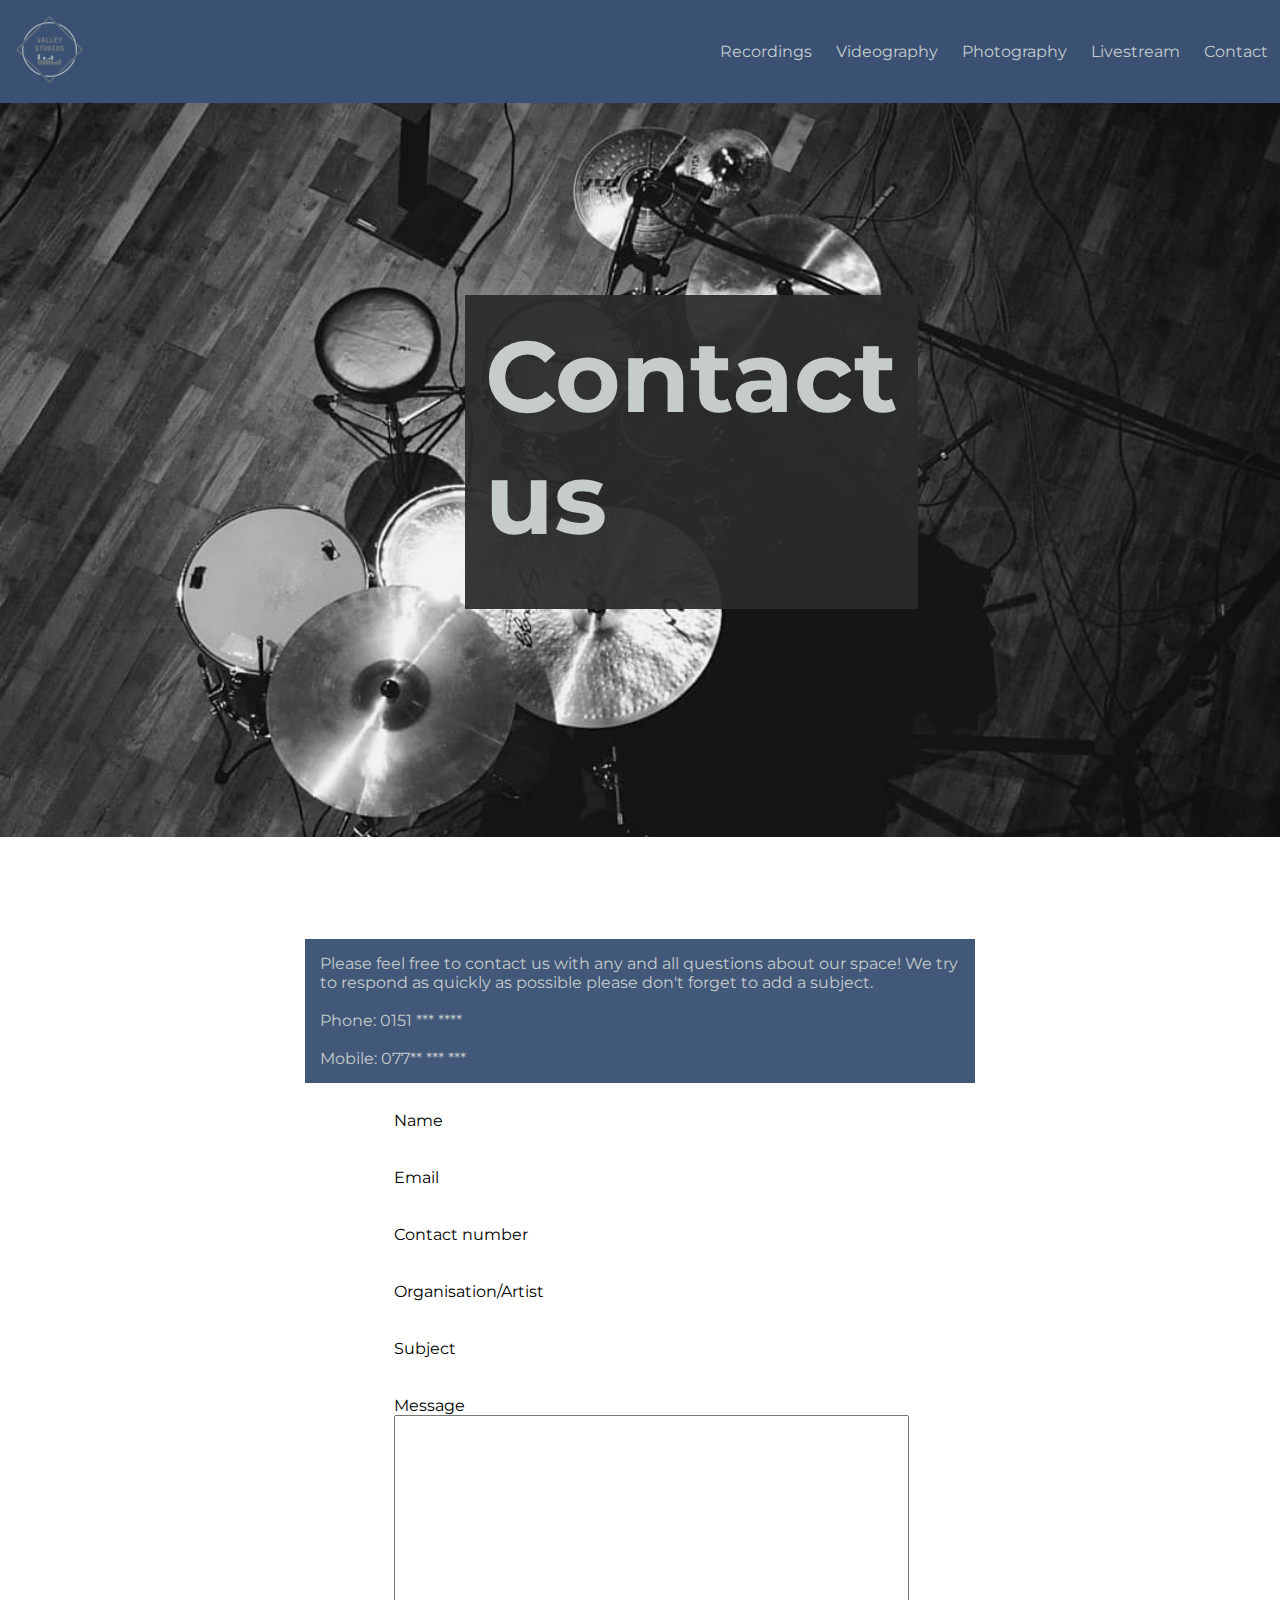
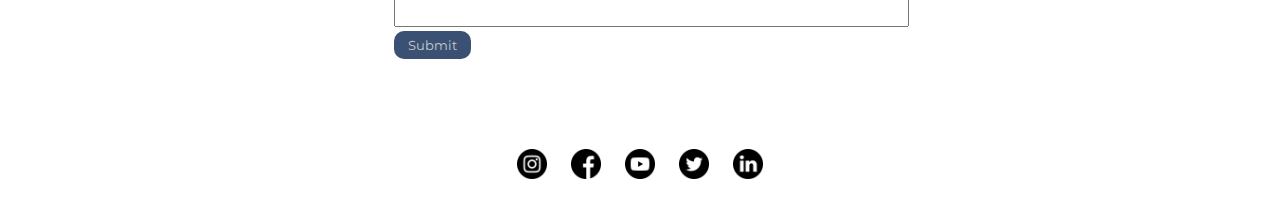
<file: contact.html>
<!DOCTYPE html>
<html lang="en">
<head>
    <meta charset="UTF-8">
    <meta http-equiv="X-UA-Compatible" content="IE=edge">
    <meta name="viewport" content="width=device-width, initial-scale=1.0">
    <link rel="stylesheet" href="style.css">
    <link rel="icon" href="valleytab.png">
    <title>Valley Studios - Contact us</title>
</head>
<body>
<section class=contact>
    <div id="navbar">
        
        <ul class="nav">

        <a class="item" href=index.html><img src="valleymain.png" width="75" height="auto" alt="Valley Studios logo"></A>

        <!-- <li class="item">
        <a href=index.html>Home</a></li>  -->

        <li class="item">
        <a href=recordings.html>Recordings</a></li> 

        <li class="item">
        <a href=videography.html>Videography</a></li>
        
        <li class="item">
        <a href=photography.html>Photography</a></li>
        
        <li class="item">
        <a href=livestream.html>Livestream</a></li>
        
        <li class="item">
        <a href=contact.html>Contact</a></li>
        </ul>
    </div>

    <div class=landingtext>
        <h1>Contact us</h1>
    </div>

    </section>
    
    <section class="contactbox">
        <p class=cont>Please feel free to contact us with any and all questions about our space! We try to respond as quickly as possible please don't forget to add a subject. <br><br>Phone: 0151 *** ****<br><br>Mobile: 077** *** ***</p>

        

        <form action="">
        <div class="form">
            <input type="text" name="Name" autocomplete="off" required/>
            <label for="name" class="label-name">
                <span class="content-name">Name</span>
            </label>
        </div>
        <div class="email">
            <input type="text" name="Email" autocomplete="off" required/>
            <label for="name" class="label-name">
                <span class="content-name">Email</span>
            </label>
        </div>
        <div class="contnum">
            <input type="text" name="Contact number" autocomplete="off" required/>
            <label for="name" class="label-name">
                <span class="content-name">Contact number</span>
            </label>
        </div>
        <div class="org">
            <input type="text" name="Organisation" autocomplete="off" required/>
            <label for="name" class="label-name">
                <span class="content-name">Organisation/Artist</span>
            </label>
        </div>
        <div class="sub">
            <input type="text" name="Subject" autocomplete="off" required/>
            <label for="" class="label-name">
                <span class="content-name">Subject</span>
            </label>
        </div>
        <div class="box">
            <label for="message">Message</label>
            <textarea name="message" cols="30" rows="10"></textarea>
            <button class="btn" type="message">Submit</button>
        </div> 
        
        
        
        </form>
    </section>
    <section>
        <ul class=landingsoc2>
            <li>
            <a href="https://www.instagram.com" title="Instagram" target="_blank"><img src="instagram.png" class="icon"width=50px></a>
            </li>
            <li>
            <a href="https://www.facebook.com/" title="Facebook" target="_blank"><img src="facebook.png" class="icon"width=50px></a>
            </li>
            <li>
            <a href="https://www.youtube.com/" title="YouTube" target="_blank"><img src="youtube.png" class="icon"width=50px></a>
            </li>
            <li>
            <a href="https://twitter.com" title="Twitter" target="_blank"><img src="twitter.png" class="icon"width=50px></a>
            </li>
            <li>
            <a href="https://uk.linkedin.com/" title="Linked in" target="_blank"><img src="linkedin.png" class="icon"width=50px></a>
            </li>
        </ul> 
        </section>

</body>
</html>
</file>
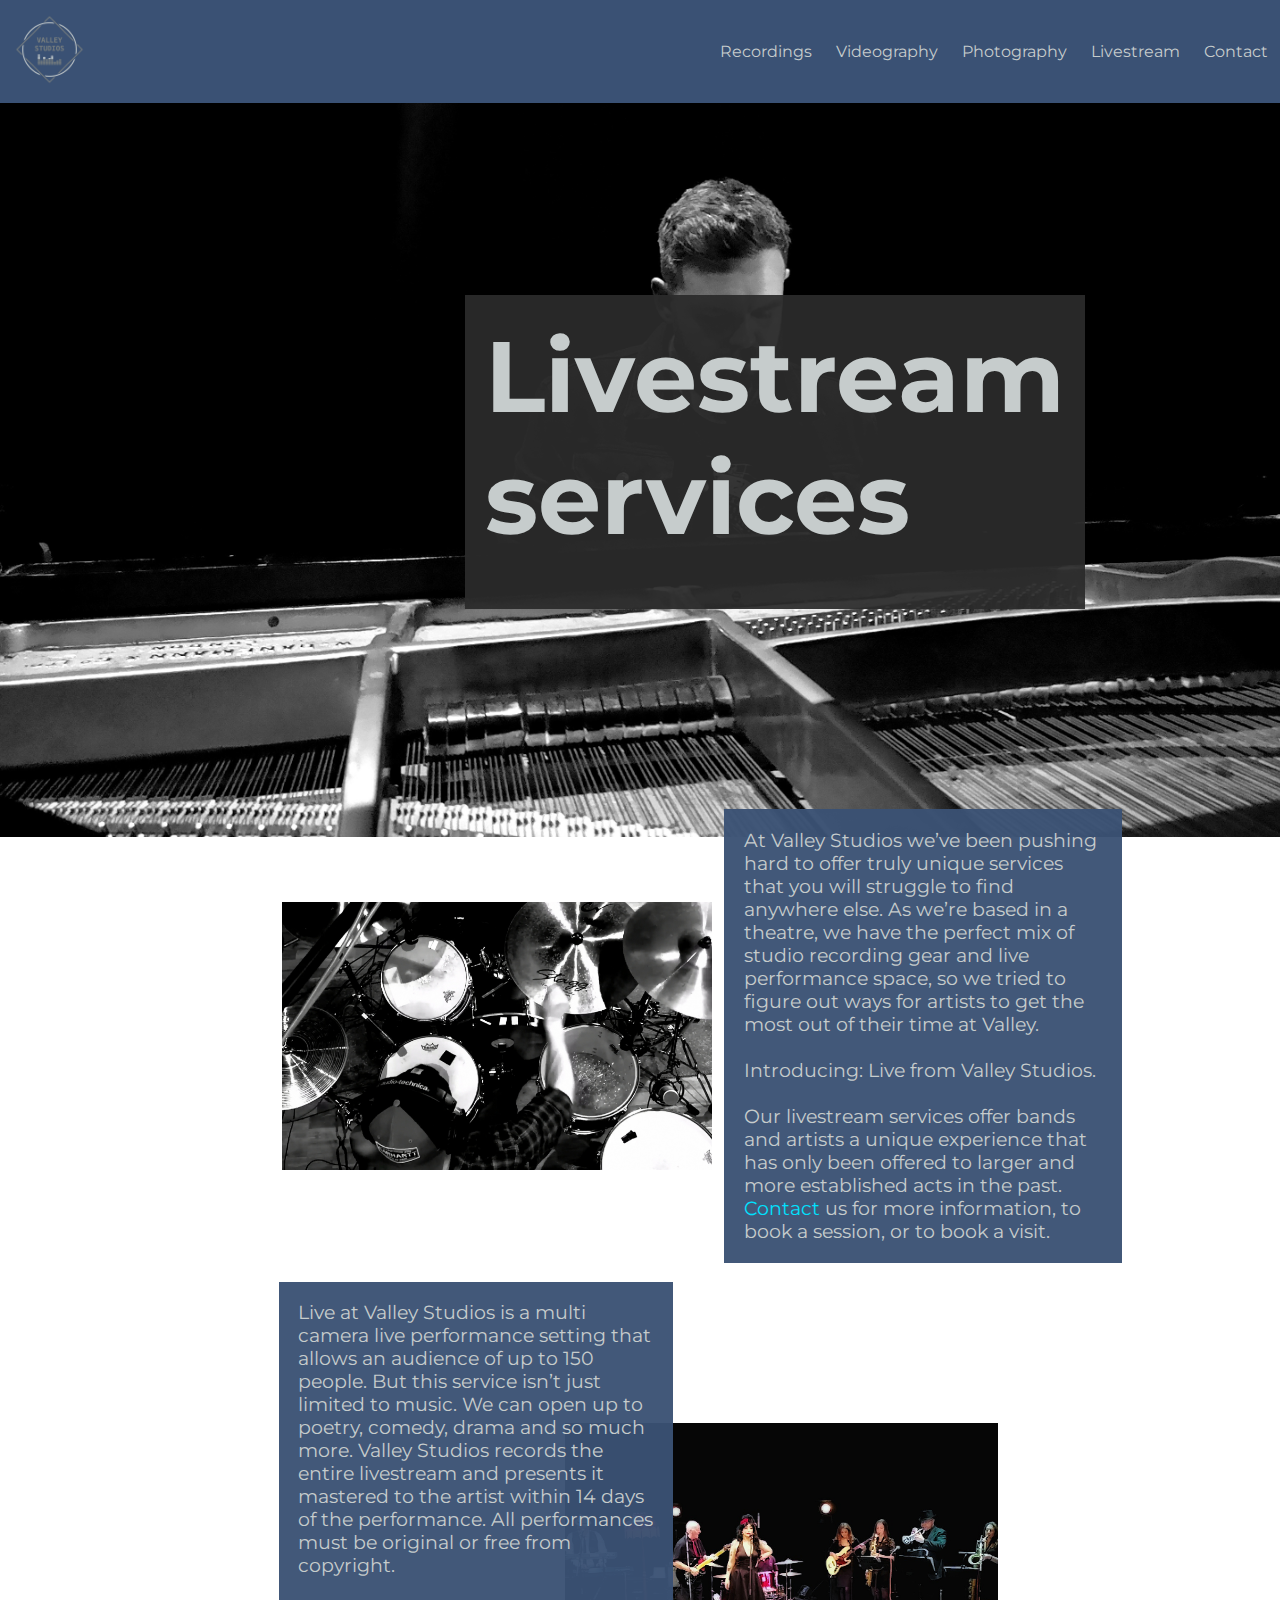
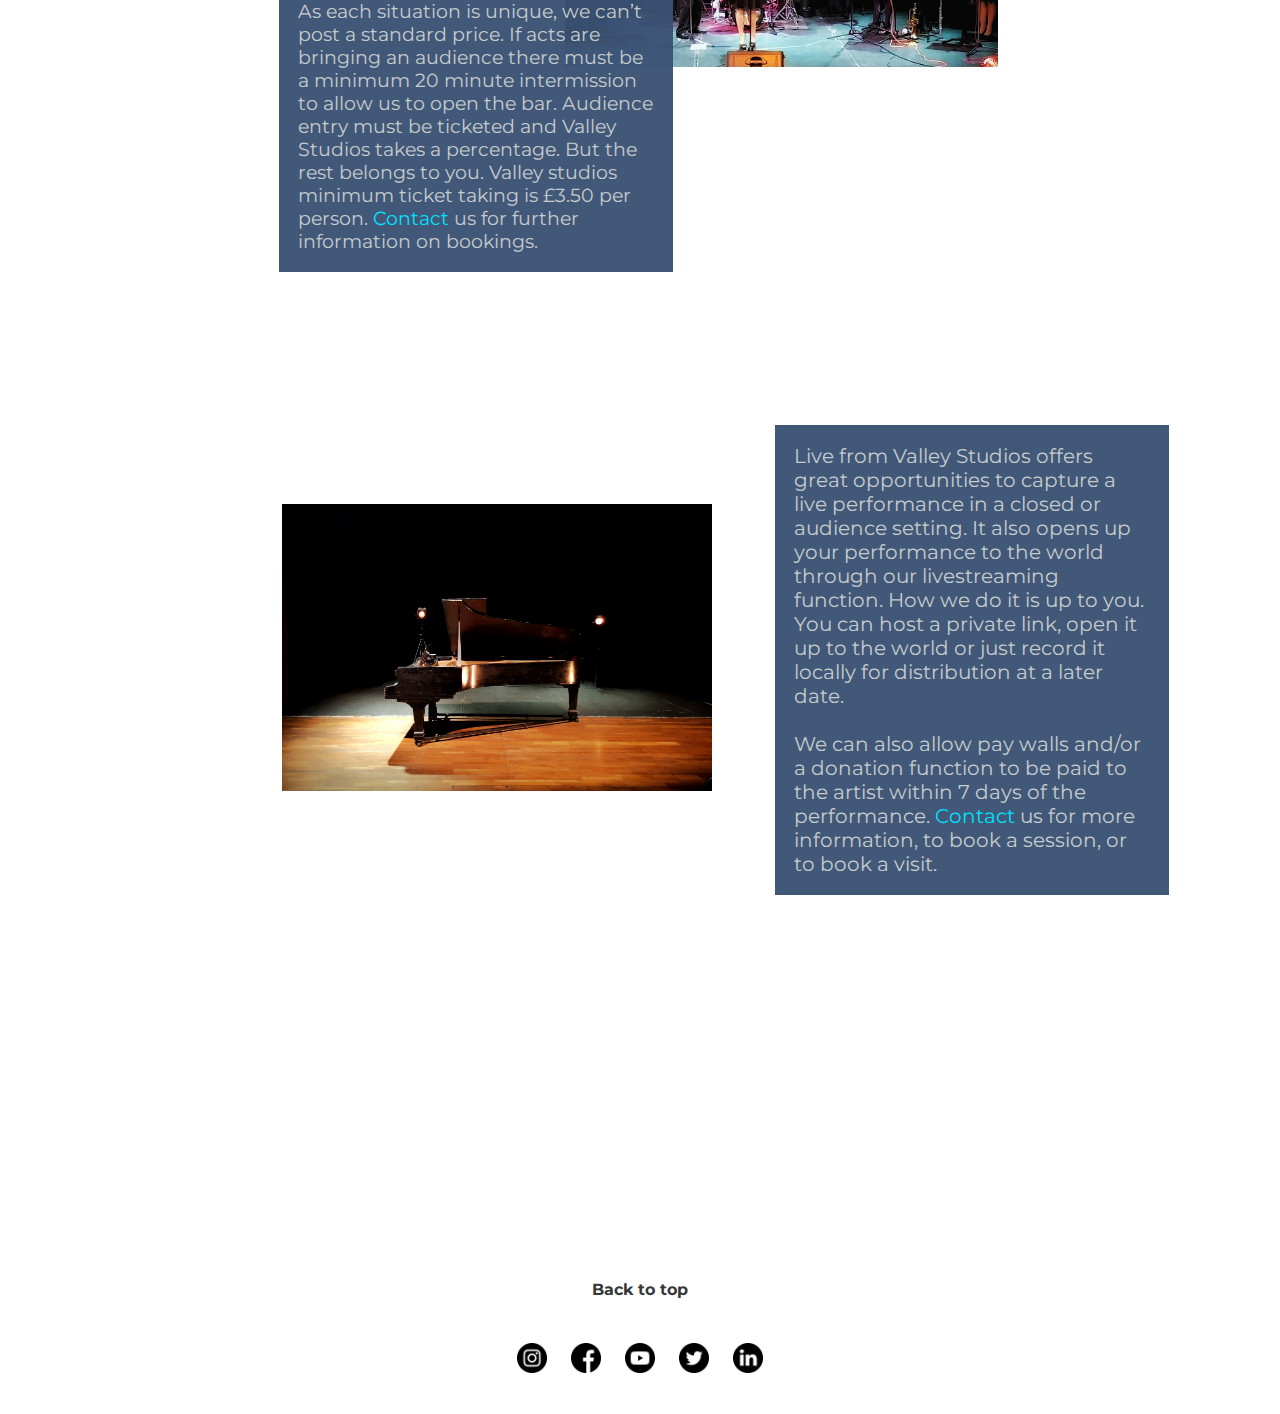
<file: livestream.html>
<!DOCTYPE html>
<html lang="en">
<head>
    <meta charset="UTF-8">
    <meta http-equiv="X-UA-Compatible" content="IE=edge">
    <meta name="viewport" content="width=device-width, initial-scale=1.0">
    <link rel="stylesheet" href="style.css">
    <link rel="icon" href="valleytab.png">
    <title>Valley Studios - Livestream</title>
</head>
<body>
    <section class=live>
        <div id="navbar">
            
            <ul class="nav">
    
            <a class="item" href=index.html><img src="valleymain.png" width="75" height="auto" alt="Valley Studios logo"></A>
    
           
    
            <li class="item">
            <a href=recordings.html>Recordings</a></li> 
    
            <li class="item">
            <a href=videography.html>Videography</a></li>
            
            <li class="item">
            <a href=photography.html>Photography</a></li>
            
            <li class="item">
            <a href=livestream.html>Livestream</a></li>
            
            <li class="item">
            <a href=contact.html>Contact</a></li>
            </ul>
        </div>

        <div class=landingtext>
            <h1>Livestream<br>services</h1>
        </div>
    
        </section>
        <section class="contentbox">
        
        <img src="Livestream.jpg" class="live1" alt="A picture of a drummer playing form an overhead camera."> 
        
        <p class="livetxt">At Valley Studios we’ve been pushing hard to offer truly unique services that you will struggle to find anywhere else. As we’re based in a theatre, we have the perfect mix of studio recording gear and live performance space, so we tried to figure out ways for artists to get the most out of their time at Valley. <br><br>Introducing: Live from Valley Studios.<br><br>Our livestream services offer bands and artists a unique experience that has only been offered to larger and more established acts in the past. <a href="contact.html">Contact</a> us for more information, to book a session, or to book a visit.</p>    
    
        <img src="Livestream2.jpeg" class="live2" alt="A picture of a large band performing a live stream session on our stage.">
    
        <p class=livetxt2>Live at Valley Studios is a multi camera live performance setting that allows an audience of up to 150 people. But this service isn’t just limited to music. We can open up to poetry, comedy, drama and so much more. Valley Studios records the entire livestream and presents it mastered to the artist within 14 days of the performance. All performances must be original or free from copyright.<br><br>As each situation is unique, we can’t post a standard price. If acts are bringing an audience there must be a minimum 20 minute intermission to allow us to open the bar. Audience entry must be ticketed and Valley Studios takes a percentage. But the rest belongs to you. Valley studios minimum ticket taking is £3.50 per person. <a href="contact.html">Contact</a> us for further information on bookings.</p>
    
        <img src="Live piano.jpeg" class="live3" alt="A picture of our grand piano set up in front of the stage.">
    
        <p class=livetxt3>Live from Valley Studios offers great opportunities to capture a live performance in a closed or audience setting. It also opens up your performance to the world through our livestreaming function. How we do it is up to you. You can host a private link, open it up to the world or just record it locally for distribution at a later date. <br><br>We can also allow pay walls and/or a donation function to be paid to the artist within 7 days of the performance. <a href="contact.html">Contact</a> us for more information, to book a session, or to book a visit.</p>
        </section>
    
        <div><h4><a href=>Back to top</a><h4></div>

        <section>
            <ul class=landingsoc2>
                <li>
                <a href="https://www.instagram.com" title="Instagram" target="_blank"><img src="instagram.png" class="icon"width=50px></a>
                </li>
                <li>
                <a href="https://www.facebook.com/" title="Facebook" target="_blank"><img src="facebook.png" class="icon"width=50px></a>
                </li>
                <li>
                <a href="https://www.youtube.com/" title="YouTube" target="_blank"><img src="youtube.png" class="icon"width=50px></a>
                </li>
                <li>
                <a href="https://twitter.com" title="Twitter" target="_blank"><img src="twitter.png" class="icon"width=50px></a>
                </li>
                <li>
                <a href="https://uk.linkedin.com/" title="Linked in" target="_blank"><img src="linkedin.png" class="icon"width=50px></a>
                </li>
            </ul> 
            </section>
</body>
</html>
</file>
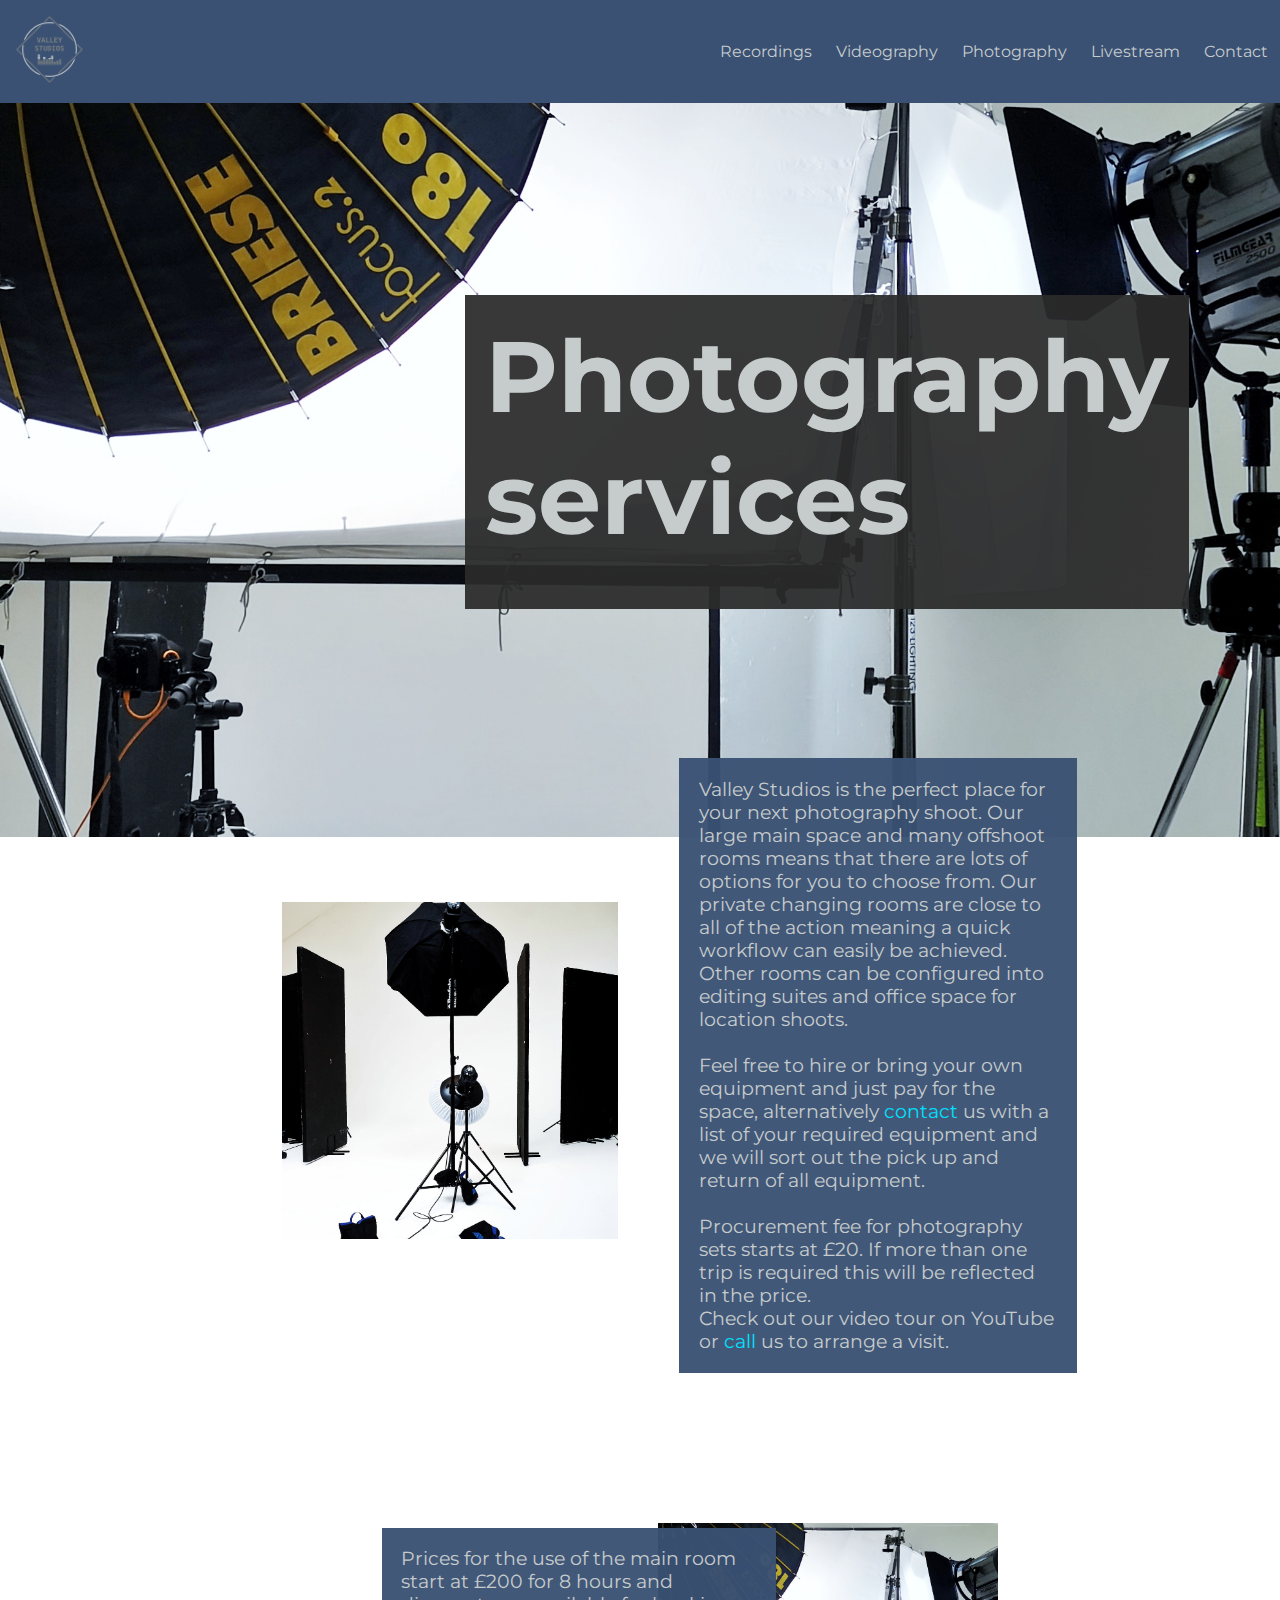
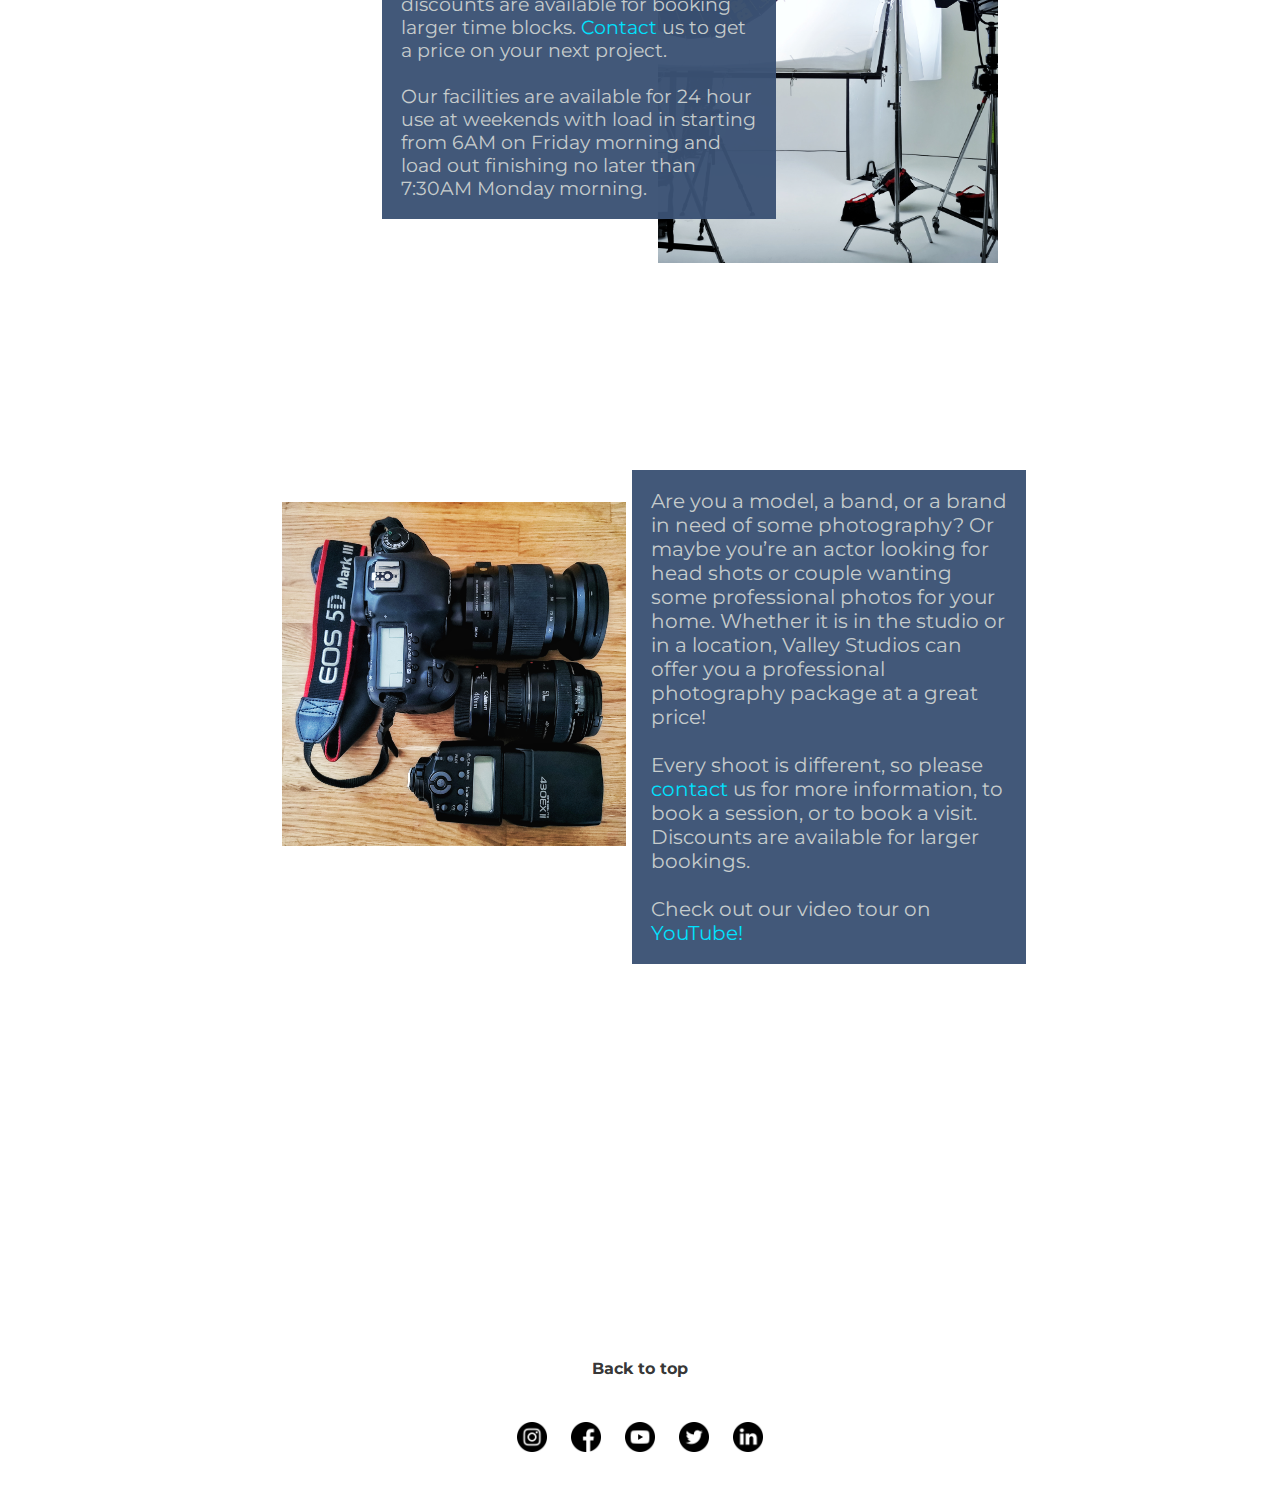
<file: photography.html>
<!DOCTYPE html>
<html lang="en">
<head>
    <meta charset="UTF-8">
    <meta http-equiv="X-UA-Compatible" content="IE=edge">
    <meta name="viewport" content="width=device-width, initial-scale=1.0">
    <link rel="stylesheet" href="style.css">
    <link rel="icon" href="valleytab.png">
    <title>Valley Studios - Photography</title>
</head>
<body>

    <section class="video">
        <div id="navbar">
            
            <ul class="nav">
    
            <a class="item" href=index.html><img src="valleymain.png" width="75" height="auto" alt="Valley Studios logo"></A>
    
            <!-- <li class="item">
            <a href=index.html>Home</a></li>  -->
    
            <li class="item">
            <a href=recordings.html>Recordings</a></li> 
    
            <li class="item">
            <a href=videography.html>Videography</a></li>
            
            <li class="item">
            <a href=photography.html>Photography</a></li>
            
            <li class="item">
            <a href=livestream.html>Livestream</a></li>
            
            <li class="item">
            <a href=contact.html>Contact</a></li>
            </ul>
        </div>


        <div class=landingtext>
            <h1>Photography<br>services</h1>
        </div>

        </section>
    </section>
    <section class="contentbox">

        <img src="photography.jpg" class="photo1" alt="A picture of drums set up with microphones in moody lighting."> 
        
        <p class="phototxt">Valley Studios is the perfect place for your next photography shoot. Our large main space and many offshoot rooms means that there are lots of options for you to choose from. Our private changing rooms are close to all of the action meaning a quick workflow can easily be achieved. Other rooms can be configured into editing suites and office space for location shoots. <br><br>Feel free to hire or bring your own equipment and just pay for the space, alternatively <a href="contact.html">contact</a> us with a list of your required equipment and we will sort out the pick up and return of all equipment. <br><br>Procurement fee for photography sets starts at £20. If more than one trip is required this will be reflected in the price.<br>Check out our video tour on YouTube or <a href="contact.html">call</a> us to arrange a visit.</P> 
    
        <img src="videoset.jpeg" class="photo2" alt="A picture of a silver studio microphone on a black background illuminated by an intense side light.">
    
        <p class=phototxt2>Prices for the use of the main room start at £200 for 8 hours and discounts are available for booking larger time blocks.  <a href="contact.html">Contact</a> us to get a price on your next project.<br><br>

            Our facilities are available for 24 hour use at weekends with load in starting from 6AM on Friday morning and load out finishing no later than 7:30AM Monday morning. </p>
    
        <img src="Camera.jpeg" class="photo3" alt="A picture of drums set up on a recording booth with a stone diffusion wall.">
    
        <p class=phototxt3>Are you a model, a band, or a brand in need of some photography? Or maybe you’re an actor looking for head shots or couple wanting some professional photos for your home. Whether it is in the studio or in a location, Valley Studios can offer you a professional photography package at a great price!<br><br> Every shoot is different, so please <a href="contact.html">contact</a> us for more information, to book a session, or to book a visit. Discounts are available for larger bookings.<br><br>Check out our video tour on <a href="https://www.youtube.com" target="_blank">YouTube!</a></p>
    

        <div><h4><a href=>Back to top</a><h4></div>

        </section>

            <section>
            <ul class=landingsoc2>
                <li>
                <a href="https://www.instagram.com" title="Instagram" target="_blank"><img src="instagram.png" class="icon"width=50px></a>
                </li>
                <li>
                <a href="https://www.facebook.com/" title="Facebook" target="_blank"><img src="facebook.png" class="icon"width=50px></a>
                </li>
                <li>
                <a href="https://www.youtube.com/" title="YouTube" target="_blank"><img src="youtube.png" class="icon"width=50px></a>
                </li>
                <li>
                <a href="https://twitter.com" title="Twitter" target="_blank"><img src="twitter.png" class="icon"width=50px></a>
                </li>
                <li>
                <a href="https://uk.linkedin.com/" title="Linked in" target="_blank"><img src="linkedin.png" class="icon"width=50px></a>
                </li>
            </ul> 
            </section>

</body>
</html>
</file>
<file: style.css>
@import url(https://fonts.googleapis.com/css2?family=Montserrat:wght@300&display=swap);

*{
    margin:0;
    padding:0;
}

.landing{
    min-height: 100vh;
    width:100%;
    background-image: url("mixingone.jpg");
    background-attachment: fixed;
    background-position: center,;
    background-repeat: no-repeat;
    background-size: cover;
    align-items: center;
    position: relative;   
}

.rec{
    min-height: 93vh;
    width:100%;
    background-image: url("recroom.jpg");
    background-attachment: fixed;
    background-position: center,;
    background-repeat: no-repeat;
    background-size: cover;
    align-items: center;
    position: relative;
}

.video{
    min-height: 93vh;
    width:100%;
    background-image: url("videoset.jpeg");
    background-attachment: fixed;
    background-position: center,;
    background-repeat: no-repeat;
    background-size: cover;
    align-items: center;
    position: relative;
}

.photo{
    min-height: 93vh;
    width:100%;
    background-image: url("videoset.jpeg");
    background-attachment: fixed;
    background-position: center,;
    background-repeat: no-repeat;
    background-size: cover;
    align-items: center;
    position: relative;
}

.live{
    min-height: 93vh;
    width:100%;
    background-image: url("Grand piano.jpg");
    background-attachment: fixed;
    background-position: center,;
    background-repeat: no-repeat;
    background-size: cover;
    align-items: center;
    position: relative;
}

.contact{
    min-height: 93vh;
    width:100%;
    background-image: url("topdrums.jpg");
    background-attachment: fixed;
    background-position: center,;
    background-repeat: no-repeat;
    background-size: cover;
    align-items: center;
    position: relative;
}









.landingtext{
    font-size: 50px;
    padding:20px 20px 50px 20px;
    background:#2b2b2bef;
    position: absolute;
    align-items: center;
    margin: 15% 36.3% 0% 36.3%;
    color:#ffffff;
}

.landingtext p{
    font-size: 19px;
    padding:17px;
    position: absolute;
    top: 76%;
    left: 1%;
    
}

.landingsoc{
    background: white;
    margin:0%;
    padding:90px;
    display:flex;
    justify-content: center;
    list-style:none;
}

.landingsoc2{
    background: white;
    margin:0%;
    padding:0px 25px 25px 25px;
    display:flex;
    justify-content: center;
    list-style:none;
}








.nav{
    background:rgb(58, 81, 116);
    margin:0;
    display:flex;
    justify-content: flex-end;
    align-items:center;
   
}

.item{
    font-family: 'Montserrat', sans-serif;
    list-style:none;
    margin: 12px;  
}

.item a {
    text-decoration:none;
    color:#c6cccc;
}

.item:first-child{
    margin-right:auto;
}

.icon{
    width: 30px;
    margin:0;
    padding: 12px;
}








p {
    font-family: 'Montserrat', sans-serif;
    color:#c6cccc;
}

h1{
    font-family: 'Montserrat', sans-serif;
    color:#c6cccc;
}








h4{
    display:flex;
    justify-content: center;
    padding: 0 0 16px 0;
    font-family: 'Montserrat', sans-serif;
    color:#2d3030
    
}

h4 a{
    text-decoration:none;
    color:#2b2b2bf6;        
}

h4 a:hover{
    text-decoration: underline;        
}








.contentbox{
    display:block;
    margin-left: 22%;
    margin-right: 22%;
    position: sticky;
}

.recording1{
    padding: 65px 0px 15px 0px;
    width: 70%;      
}

.recording2{
    padding: 135px 0px 15px 0px;
    display: flex;
    margin-top: -355px;
    margin-left: auto;
    width: 42.49%;   
}

.recording3{
    margin-top: -23.5%;
    padding: 65px 0px 15px 0px;
    width: 70%;     
}

.recording4{
   
    padding: 65px 0px 45px 0px;
    display: flex;
    margin-top: -260px;
    margin-left: auto;
    width: 69.975%;    
}

.rectxt {
    margin-left:15%;
    font-size: 19px;
    background-color: rgba(58, 81, 116, 0.959);
    padding: 20px;
    position: relative;
    top: -370px;
    right: -335px;
    /* margin: -23% 40%; */
    max-width: 49.9%;
}

.rectxt a{
    text-decoration: none;
    color:#00e1ff;
}

.rectxt a:hover{
    text-decoration: underline;
}

.rectxt2 {
    margin-right:45%;
    font-size: 19px;
    background-color: rgba(58, 81, 116, 0.959);
    padding: 19px;
    position: relative;
    top: -380px;
    right: -100px;
    /* margin: -23% 40%; */
    max-width: 49.9%;
}

.rectxt2 a{
    text-decoration: none;
    color:#00e1ff;
}

.rectxt2 a:hover{
    text-decoration: underline;
}

.rectxt3 {
    margin-right:45%;
    font-size: 20px;
    background-color: rgba(58, 81, 116, 0.959);
    padding: 19px;
    position: relative;
    top: -360px;
    right: -497px;
    /* margin: -23% 40%; */
    max-width: 49.9%;
}

.rectxt3 a{
    text-decoration: none;
    color:#00e1ff;
}

.rectxt3 a:hover{
    text-decoration: underline;
}

.rectxt4 {
    margin-right:45%;
    font-size: 19px;
    background-color: rgba(58, 81, 116, 0.959);
    padding: 19px;
    position: relative;
    top: -340px;
    right: -1px;
    /* margin: -23% 40%; */
    max-width: 49.9%;
}

.rectxt4 a{
    text-decoration: none;
    color:#00e1ff;
}

.rectxt4 a:hover{
    text-decoration: underline;
}







.vid1{
    padding: 65px 0px 15px 0px;
    width: 50%;      
}

.vid2{
    padding: 135px 0px 15px 0px;
    display: flex;
    margin-top: -355px;
    margin-left: auto;
    width: 42.49%;   
}

.vid3{
    margin-top: -17.5%;
    padding: 65px 0px 15px 0px;
    width: 40%;      
}

.vid4{
   
    padding: 65px 0px 45px 0px;
    display: flex;
    margin-top: -198px;
    margin-left: auto;
    width: 69.975%;    
}

.vidtxt {
    margin-left:15%;
    font-size: 19px;
    background-color: rgba(58, 81, 116, 0.959);
    padding: 20px;
    position: relative;
    top: -370px;
    right: -290px;
    /* margin: -23% 40%; */
    max-width: 49.9%;
}

.vidtxt a{
    text-decoration: none;
    color:#00e1ff;
}

.vidtxt a:hover{
    text-decoration: underline;
}

.vidtxt2 {
    margin-right:45%;
    font-size: 19px;
    background-color: rgba(58, 81, 116, 0.959);
    padding: 19px;
    position: relative;
    top: -330px;
    right: -100px;
    /* margin: -23% 40%; */
    max-width: 49.9%;
}

.vidtxt2 a{
    text-decoration: none;
    color:#00e1ff;
}

.vidtxt2 a:hover{
    text-decoration: underline;
}

.vidtxt3 {
    margin-right:45%;
    font-size: 20px;
    background-color: rgba(58, 81, 116, 0.959);
    padding: 19px;
    position: relative;
    top: -330px;
    right: -350px;
    /* margin: -23% 40%; */
    max-width: 49.9%;
}

.vidtxt3 a{
    text-decoration: none;
    color:#00e1ff;
}

.vidtxt3 a:hover{
    text-decoration: underline;
}

.vidtxt4 {
    margin-right:45%;
    font-size: 19px;
    background-color: rgba(58, 81, 116, 0.959);
    padding: 19px;
    position: relative;
    top: -370px;
    right: -100px;
    /* margin: -23% 40%; */
    max-width: 49.9%;
}

.vidtxt4 a{
    text-decoration: none;
    color:#00e1ff;
}

.vidtxt4 a:hover{
    text-decoration: underline;
}








.photo1{
    padding: 65px 0px 15px 0px;
    width: 47%;      
}

.photo2{
    padding: 135px 0px 15px 0px;
    display: flex;
    margin-top: -485px;
    margin-left: auto;
    width: 47.49%;   
}

.photo3{
    margin-top: -18.5%;
    padding: 65px 0px 15px 0px;
    width: 48%      
}

.phototxt {
    margin-left:15%;
    font-size: 19px;
    background-color: rgba(58, 81, 116, 0.959);
    padding: 20px;
    position: relative;
    top: -500px;
    right: -290px;
    max-width: 49.9%;
}

.phototxt a{
    text-decoration: none;
    color:#00e1ff;
}

.phototxt a:hover{
    text-decoration: underline;
}

.phototxt2 {
    margin-right:45%;
    font-size: 19px;
    background-color: rgba(58, 81, 116, 0.959);
    padding: 19px;
    position: relative;
    top: -350px;
    right: -100px;
    max-width: 49.9%;
}

.phototxt2 a{
    text-decoration: none;
    color:#00e1ff;
}

.phototxt2 a:hover{
    text-decoration: underline;
}

.phototxt3 {
    margin-right:45%;
    font-size: 20px;
    background-color: rgba(58, 81, 116, 0.959);
    padding: 19px;
    position: relative;
    top: -395px;
    right: -350px;
    max-width: 49.9%;
}

.phototxt3 a{
    text-decoration: none;
    color:#00e1ff;
}

.phototxt3 a:hover{
    text-decoration: underline;
}








.live1{
    padding: 65px 0px 15px 0px;
    width: 60%;      
}

.live2{
    padding: 135px 0px 15px 0px;
    display: flex;
    margin-top: -355px;
    margin-left: auto;
    width: 60.49%;   
}

.live3{
    margin-top: -32.5%;
    padding: 65px 0px 15px 0px;
    width: 60%      
}

.livetxt {
    margin-left:15%;
    font-size: 19px;
    background-color: rgba(58, 81, 116, 0.959);
    padding: 20px;
    position: relative;
    top: -380px;
    right: -335px;
    /* margin: -23% 40%; */
    max-width: 49.9%;
}

.livetxt a{
    text-decoration: none;
    color:#00e1ff;
}

.livetxt a:hover{
    text-decoration: underline;
}

.livetxt2 {
    margin-right:45%;
    font-size: 19px;
    background-color: rgba(58, 81, 116, 0.959);
    padding: 19px;
    position: relative;
    top: -400px;
    right: 3px;
    /* margin: -23% 40%; */
    max-width: 49.9%;
}

.livetxt2 a{
    text-decoration: none;
    color:#00e1ff;
}

.livetxt2 a:hover{
    text-decoration: underline;
}

.livetxt3 {
    margin-right:45%;
    font-size: 20px;
    background-color: rgba(58, 81, 116, 0.959);
    padding: 19px;
    position: relative;
    top: -385px;
    right: -493px;
    /* margin: -23% 40%; */
    max-width: 49.9%;
}

.livetxt3 a{
    text-decoration: none;
    color:#00e1ff;
}

.livetxt3 a:hover{
    text-decoration: underline;
}








.contactbox{
    Height:100vh;
    display: flex;
    justify-content: space-around;
    align-items: center;
    flex-direction: column;
}

.cont{
    width:50%;
    background: rgba(58, 81, 116, 0.959);
    padding:15px;
}

.form{
    width: 100%;
    position: relative;
    height: 50px;
    overflow: hidden;
    bottom: 58%;
    font-family: 'Montserrat', sans-serif;
}

.form input {
    width:100%;
    height:100%;
    color: rgb(58, 81, 116);
    padding-top:20px;
    border: none;
    outline: none;
}

.form label {
    position: absolute;
    bottom: -6.4%;
    left:0%;
    width: 50%;
    height: 100%;
    pointer-events: none;
    border-bottom: 1px solid black;
}

.form label::after {
    content:"";
    position:absolute;
    left: 0px;
    bottom: -1px;
    height:100%;
    width: 100%;
    border-bottom: 2px solid rgb(99, 142, 206);
    transform: translatex(-100%);
    transition: transform 0.3s ease;
}

.content-name{
    position: absolute;
    bottom: 5px;
    left: 0px;
    transition: all 0.3s ease;
}

.form input:focus + .label-name .content-name, .form input:valid + .label-name .content-name{
    transform: translateY(-150%);
    font-size: 14px;
    font-family: 'Montserrat', sans-serif;
    color: rgb(99, 142, 206);
}

.form input:focus + .label-name::after, .form input:valid + .label-name::after {
    transform: translateX(0%);
}








.email{
    width: 100%;
    position: relative;
    height: 50px;
    overflow: hidden;
    bottom: 56%;
    font-family: 'Montserrat', sans-serif;
}

.email input {
    width:100%;
    height:100%;
    color: rgb(58, 81, 116);
    padding-top:20px;
    border: none;
    outline: none;
}

.email label {
    position: absolute;
    bottom: -6.4%;
    left:0%;
    width: 50%;
    height: 100%;
    pointer-events: none;
    border-bottom: 1px solid black;
}

.email label::after {
    content:"";
    position:absolute;
    left: 0px;
    bottom: -1px;
    height:100%;
    width: 100%;
    border-bottom: 2px solid rgb(99, 142, 206);
    transform: translatex(-100%);
    transition: transform 0.3s ease;
}

.content-name{
    position: absolute;
    bottom: 5px;
    left: 0px;
    transition: all 0.3s ease;
}

.email input:focus + .label-name .content-name, .email input:valid + .label-name .content-name{
    transform: translateY(-150%);
    font-size: 14px;
    font-family: 'Montserrat', sans-serif;
    color: rgb(99, 142, 206);
}

.email input:focus + .label-name::after, .email input:valid + .label-name::after {
    transform: translateX(0%);
}







.contnum{
    width: 100%;
    position: relative;
    height: 50px;
    overflow: hidden;
    bottom: 54%;
    font-family: 'Montserrat', sans-serif;
}

.contnum input {
    width:100%;
    height:100%;
    color: rgb(58, 81, 116);
    padding-top:20px;
    border: none;
    outline: none;
}

.contnum label {
    position: absolute;
    bottom: -6.4%;
    left:0%;
    width: 50%;
    height: 100%;
    pointer-events: none;
    border-bottom: 1px solid black;
}

.contnum label::after {
    content:"";
    position:absolute;
    left: 0px;
    bottom: -1px;
    height:100%;
    width: 100%;
    border-bottom: 2px solid rgb(99, 142, 206);
    transform: translatex(-100%);
    transition: transform 0.3s ease;
}

.content-name{
    position: absolute;
    bottom: 5px;
    left: 0px;
    transition: all 0.3s ease;
}

.contnum input:focus + .label-name .content-name, .contnum input:valid + .label-name .content-name{
    transform: translateY(-150%);
    font-size: 14px;
    font-family: 'Montserrat', sans-serif;
    color: rgb(99, 142, 206);
}

.contnum input:focus + .label-name::after, .contnum input:valid + .label-name::after {
    transform: translateX(0%);
}








.org{
    width: 100%;
    position: relative;
    height: 50px;
    overflow: hidden;
    bottom: 52%;
    font-family: 'Montserrat', sans-serif;
}

.org input {
    width:100%;
    height:100%;
    color: rgb(58, 81, 116);
    padding-top:20px;
    border: none;
    outline: none;
}

.org label {
    position: absolute;
    bottom: -6.4%;
    left:0%;
    width: 50%;
    height: 100%;
    pointer-events: none;
    border-bottom: 1px solid black;
}

.org label::after {
    content:"";
    position:absolute;
    left: 0px;
    bottom: -1px;
    height:100%;
    width: 100%;
    border-bottom: 2px solid rgb(99, 142, 206);
    transform: translatex(-100%);
    transition: transform 0.3s ease;
}

.content-name{
    position: absolute;
    bottom: 5px;
    left: 0px;
    transition: all 0.3s ease;
}

.org input:focus + .label-name .content-name, .org input:valid + .label-name .content-name{
    transform: translateY(-150%);
    font-size: 14px;
    font-family: 'Montserrat', sans-serif;
    color: rgb(99, 142, 206);
}

.org input:focus + .label-name::after, .org input:valid + .label-name::after {
    transform: translateX(0%);
}







.sub{
    width: 100%;
    position: relative;
    height: 50px;
    overflow: hidden;
    bottom: 50%;
    font-family: 'Montserrat', sans-serif;
}

.sub input {
    width:100%;
    height:100%;
    color: rgb(58, 81, 116);
    padding-top:20px;
    border: none;
    outline: none;
}

.sub label {
    position: absolute;
    bottom: -6.4%;
    left:0%;
    width: 50%;
    height: 100%;
    pointer-events: none;
    border-bottom: 1px solid black;
}

.sub label::after {
    content:"";
    position:absolute;
    left: 0px;
    bottom: -1px;
    height:100%;
    width: 100%;
    border-bottom: 2px solid rgb(99, 142, 206);
    transform: translatex(-100%);
    transition: transform 0.3s ease;
}

.content-name{
    position: absolute;
    bottom: 5px;
    left: 0px;
    transition: all 0.3s ease;
}

.sub input:focus + .label-name .content-name, .sub input:valid + .label-name .content-name{
    transform: translateY(-150%);
    font-size: 14px;
    font-family: 'Montserrat', sans-serif;
    color: rgb(99, 142, 206);
}

.sub input:focus + .label-name::after, .sub input:valid + .label-name::after {
    transform: translateX(0%);
}







.box{
    width: 43%;
    position: relative;
    height: 100px;
    bottom: 40%;
    font-family: 'Montserrat', sans-serif;
    width:100%;  
}

textarea {
    resize: none;
    font-family: 'Montserrat', sans-serif;
}

.form-group input, textarea{
    width:100%;
    padding: 10px;
    font-size: 16px;
}

.btn{
    font-family: 'Montserrat', sans-serif;
    color:#c6cccc;
    Background: rgb(58, 81, 116);
    border: none;
    outline:none;
    padding: 6px 14px 6px 14px;
    cursor: pointer;
    border-radius: 10px;
    transition: all 0.1s ease-in;
}

.btn:hover{
    background: rgb(99, 142, 206);;
    color: #2b2b2bf6;
}
</file>
